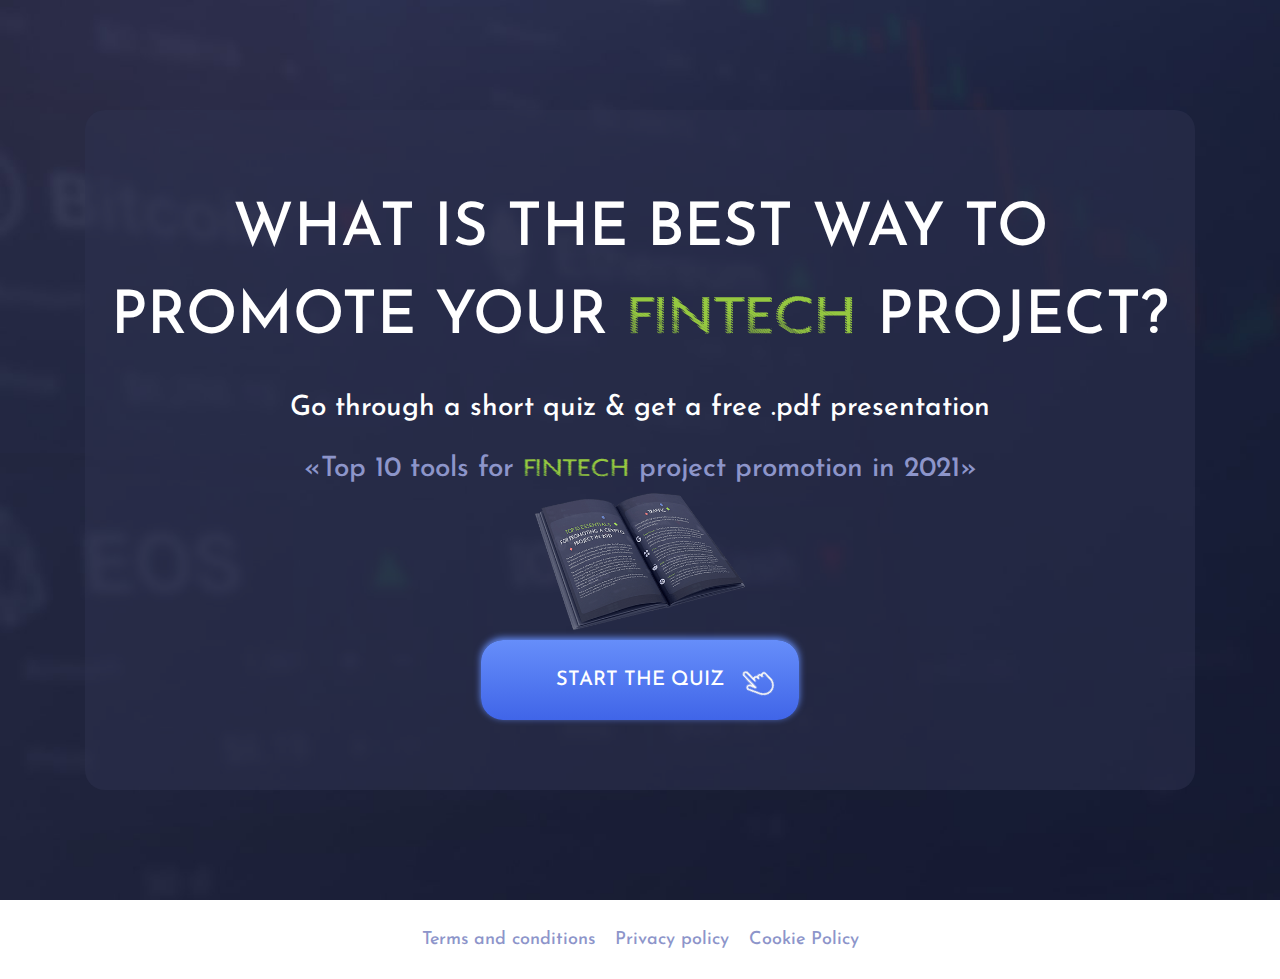
<file: index.html>
<!DOCTYPE html>
<html lang="en">
  <head>
    <meta charset="UTF-8" />
    <meta http-equiv="X-UA-Compatible" content="IE=edge" />
    <meta name="viewport" content="width=device-width, initial-scale=1.0" />
    <link
      rel="icon"
      type="image/png"
      sizes="16x16"
      href="./assets/images/favicon.png"
    />

    <!-- Yandex.Metrika counter -->
    <!-- <script type="text/javascript">
      (function (m, e, t, r, i, k, a) {
        m[i] =
          m[i] ||
          function () {
            (m[i].a = m[i].a || []).push(arguments);
          };
        m[i].l = 1 * new Date();
        (k = e.createElement(t)),
          (a = e.getElementsByTagName(t)[0]),
          (k.async = 1),
          (k.src = r),
          a.parentNode.insertBefore(k, a);
      })(
        window,
        document,
        "script",
        "https://mc.yandex.ru/metrika/tag.js",
        "ym"
      );

      ym(75144544, "init", {
        clickmap: true,
        trackLinks: true,
        accurateTrackBounce: true,
        webvisor: true,
      });
    </script>
    <noscript
      ><div>
        <img
          src="https://mc.yandex.ru/watch/75144544"
          style="position: absolute; left: -9999px"
          alt=""
        /></div
    ></noscript> -->
    <!-- /Yandex.Metrika counter -->

    <link rel="stylesheet" href="./style.css" />
    <title>QUIZ</title>
  </head>
  <body>
    <section id="wrap">
      <div class="container">
        <div class="screen" style="align-items: center">
          <div class="first_screen">
            <h1>
              What is the best way to promote your
              <span class="text text-green">FINTECH</span> project?
            </h1>
            <p class="hello_screen-first">
              Go through a short quiz & get a free .pdf presentation
            </p>
            <p class="hello_screen-second">
              «Top 10 tools for
              <span class="text text-green">FINTECH</span> project promotion in
              2021»
            </p>
            <img src="./assets/images/book.png" class="book" alt="Book" />
            <!-- <button onclick="ym(75144544,'reachGoal','start');" class="next">
              START THE QUIZ <img src="./assets/images/click.gif" alt="gif" />
            </button> -->
            <button class="next">
              START THE QUIZ <img src="./assets/images/click.gif" alt="gif" />
            </button>
          </div>
        </div>
        <div id="chat_screen">
          <audio src="./assets/audio/income.mp3" id="income_sound" muted></audio>
          <audio src="./assets/audio/outcome.mp3" id="outcome_sound" muted></audio>

          <div class="question">Have you launched your <span class="text text-white">FINTECH</span> already?</div>
          <div class="answers">
            <button class="answer-btn">Yes</button>
            <button class="answer-btn">Not yet - I plan to do it soon</button>
          </div>
          <div class="question">
            Have you done anything regarding marketing and promotion so far?
          </div>
          <div class="answers">
            <button class="answer-btn">Yes</button>
            <button class="answer-btn">Not yet</button>
          </div>
          <div class="question">
            How urgently do you need any marketing support?
          </div>
          <div class="answers">
            <button class="answer-btn">As soon as possible</button>
            <button class="answer-btn">Within 2 weeks</button>
            <button class="answer-btn">Within 1 month</button>
            <button class="answer-btn">Not urgent at all</button>
          </div>
          <div class="question">
            Final step: in order to get a free presentation «Top 10 most
            effective tools for <span class="text text-white">FINTECH</span> promotion» please message via one of these
            messengers
          </div>
          <div class="answers socials_answers">
            <a href="https://bit.ly/3dna7vH" target="_blank">
              <img src="./assets/images/tg.svg" alt="icon" /> Telegram
            </a>
            <a href="https://bit.ly/3doQ4gj" target="_blank">
              <img src="./assets/images/whatsapp.svg" alt="icon"/> WhatsApp
            </a>
            <a href="https://bit.ly/2RJpypN" target="_blank">
              <img src="./assets/images/fb.svg" alt="icon" /> Facebook
            </a>
          </div>
          <div id="anchor"></div>
        </div>
      </div>
    </section>
    <footer id="footer_wrap">
      <div class="container">
        <div class="footer_screen">
          <ul class="agreements">
            <li>
              <a href="./pages/terms.html" target="_blank"
                >Terms and conditions</a
              >
            </li>
            <li>
              <a href="./pages/privacy.html" target="_blank">Privacy policy</a>
            </li>
            <li>
              <a href="./pages/cookie.html" target="_blank">Cookie Policy</a>
            </li>
          </ul>
        </div>
      </div>
    </footer>
    <script src="./main.js"></script>
  </body>
</html>
</file>
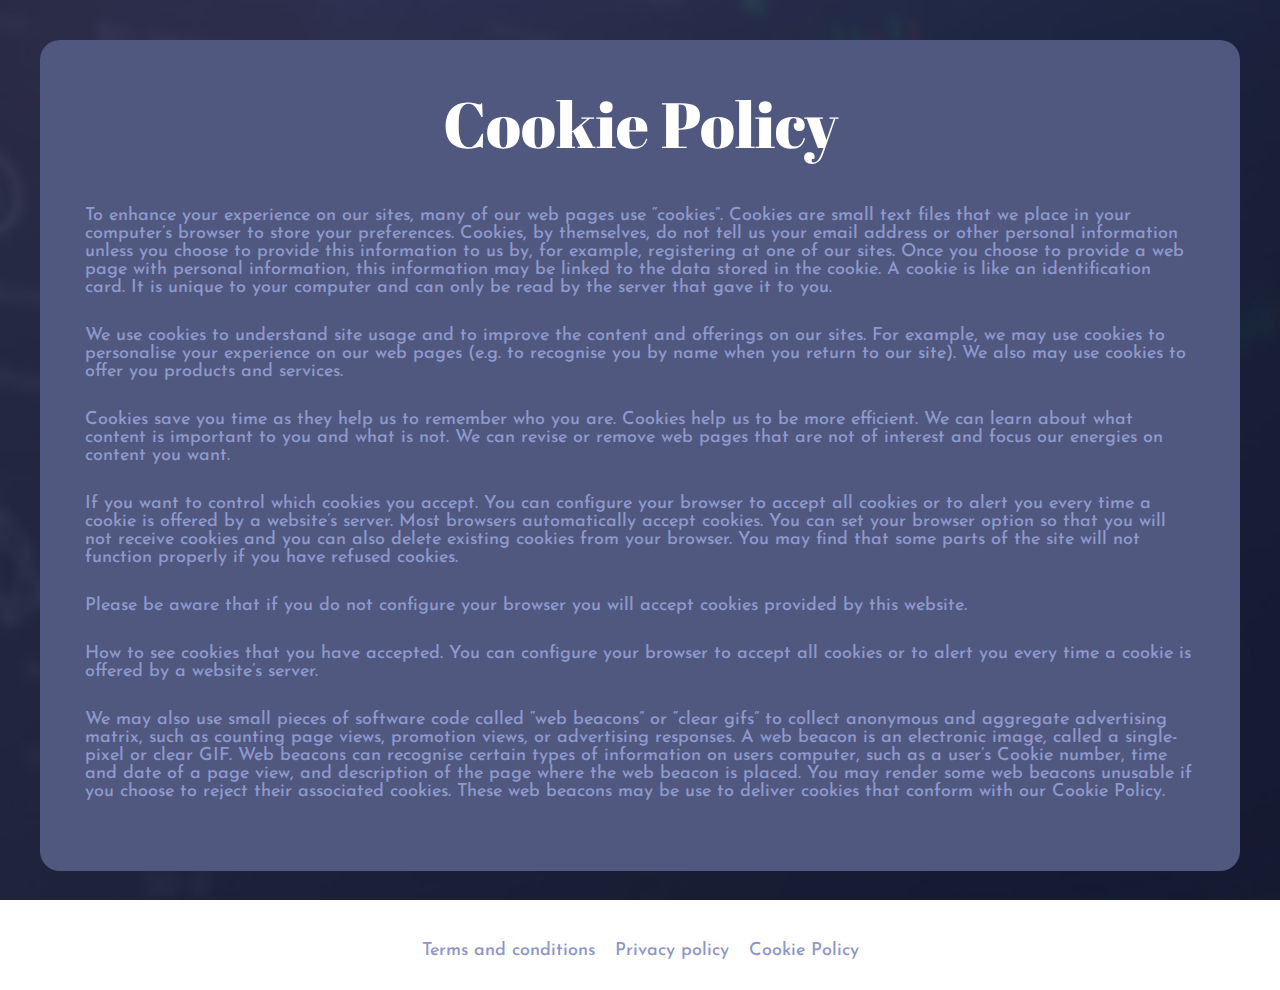
<file: pages/cookie.html>
<!DOCTYPE html>
<html lang="en">
  <head>
    <meta charset="UTF-8" />
    <meta http-equiv="X-UA-Compatible" content="IE=edge" />
    <meta name="viewport" content="width=device-width, initial-scale=1.0" />
    <link
      rel="icon"
      type="image/png"
      sizes="16x16"
      href="../assets/images/favicon.png"
    />
    <link rel="stylesheet" href="./style.css" />
    <title>Cookie policy</title>
  </head>
  <body>
    <section id="wrap">
      <div class="screen">
        <div class="container">
          <h1>Cookie Policy</h1>
          <p>
            To enhance your experience on our sites, many of our web pages use
            “cookies”. Cookies are small text files that we place in your
            computer’s browser to store your preferences. Cookies, by
            themselves, do not tell us your email address or other personal
            information unless you choose to provide this information to us by,
            for example, registering at one of our sites. Once you choose to
            provide a web page with personal information, this information may
            be linked to the data stored in the cookie. A cookie is like an
            identification card. It is unique to your computer and can only be
            read by the server that gave it to you.
          </p>
          <p>
            We use cookies to understand site usage and to improve the content
            and offerings on our sites. For example, we may use cookies to
            personalise your experience on our web pages (e.g. to recognise you
            by name when you return to our site). We also may use cookies to
            offer you products and services.
          </p>
          <p>
            Cookies save you time as they help us to remember who you are.
            Cookies help us to be more efficient. We can learn about what
            content is important to you and what is not. We can revise or remove
            web pages that are not of interest and focus our energies on content
            you want.
          </p>
          <p>
            If you want to control which cookies you accept. You can configure
            your browser to accept all cookies or to alert you every time a
            cookie is offered by a website’s server. Most browsers automatically
            accept cookies. You can set your browser option so that you will not
            receive cookies and you can also delete existing cookies from your
            browser. You may find that some parts of the site will not function
            properly if you have refused cookies.
          </p>
          <p>
            Please be aware that if you do not configure your browser you will
            accept cookies provided by this website.
          </p>
          <p>
            How to see cookies that you have accepted. You can configure your
            browser to accept all cookies or to alert you every time a cookie is
            offered by a website’s server.
          </p>
          <p>
            We may also use small pieces of software code called “web beacons”
            or “clear gifs” to collect anonymous and aggregate advertising
            matrix, such as counting page views, promotion views, or advertising
            responses. A web beacon is an electronic image, called a
            single-pixel or clear GIF. Web beacons can recognise certain types
            of information on users computer, such as a user’s Cookie number,
            time and date of a page view, and description of the page where the
            web beacon is placed. You may render some web beacons unusable if
            you choose to reject their associated cookies. These web beacons may
            be use to deliver cookies that conform with our Cookie Policy.
          </p>
        </div>
      </div>
    </section>

    <footer id="footer_wrap">
      <div class="container">
        <div class="footer_screen">
          
          <ul class="agreements">
            <li>
              <a href="./terms.html" target="_blank">Terms and conditions</a>
            </li>
            <li>
              <a href="./privacy.html" target="_blank">Privacy policy</a>
            </li>
            <li>
              <a href="./cookie.html" target="_blank">Cookie Policy</a>
            </li>
          </ul>
        </div>
      </div>
    </footer>
  </body>
</html>
</file>
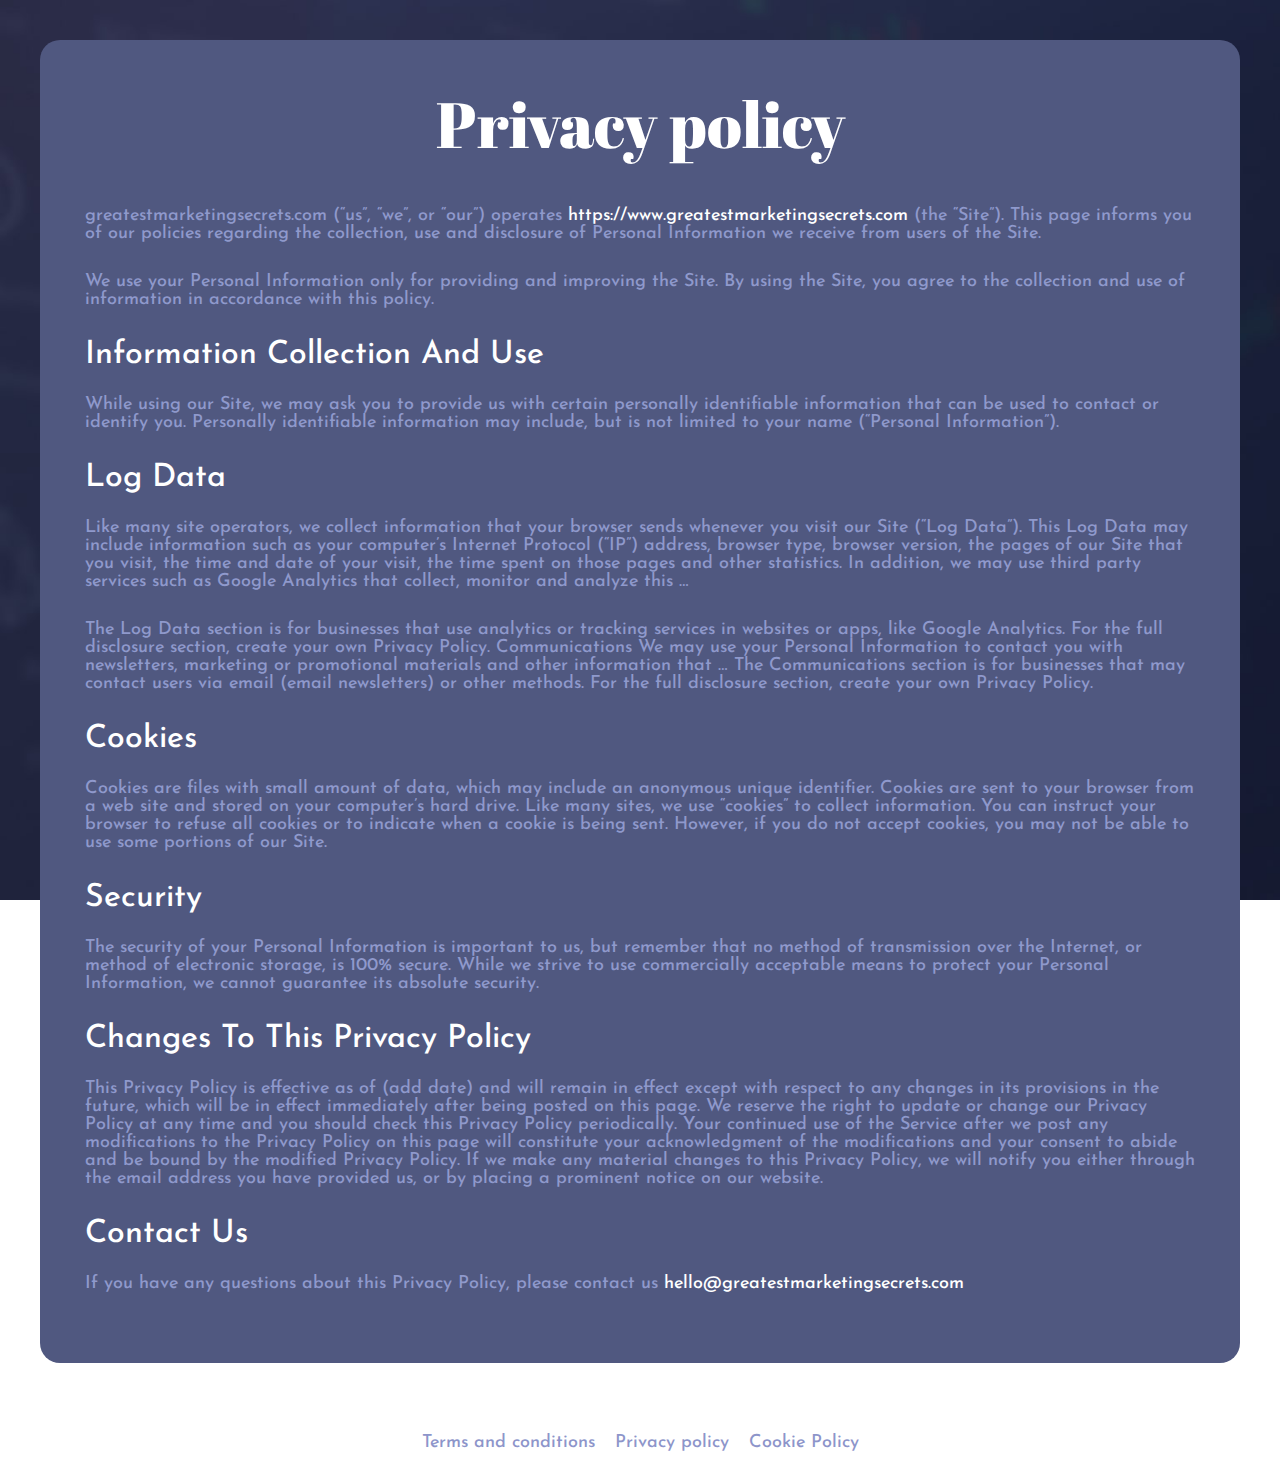
<file: pages/privacy.html>
<!DOCTYPE html>
<html lang="en">
  <head>
    <meta charset="UTF-8" />
    <meta http-equiv="X-UA-Compatible" content="IE=edge" />
    <meta name="viewport" content="width=device-width, initial-scale=1.0" />
    <link
      rel="icon"
      type="image/png"
      sizes="16x16"
      href="../assets/images/favicon.png"
    />
    <link rel="stylesheet" href="./style.css" />
    <title>Privacy policy</title>
  </head>
  <body>
    <section id="wrap">
      <div class="screen">
        <div class="container">
          <h1>Privacy policy</h1>
          <p>
            greatestmarketingsecrets.com (“us”, “we”, or “our”) operates
            <a href="https://www.greatestmarketingsecrets.com">https://www.greatestmarketingsecrets.com</a> (the
            “Site”). This page informs you of our policies regarding the
            collection, use and disclosure of Personal Information we receive
            from users of the Site.
          </p>
          <p>
            We use your Personal Information only for providing and improving
            the Site. By using the Site, you agree to the collection and use of
            information in accordance with this policy.
          </p>
          <h2>Information Collection And Use</h2>
          <p>
            While using our Site, we may ask you to provide us with certain
            personally identifiable information that can be used to contact or
            identify you. Personally identifiable information may include, but
            is not limited to your name (“Personal Information”).
          </p>
          <h2>Log Data</h2>
          <p>
            Like many site operators, we collect information that your browser
            sends whenever you visit our Site (“Log Data”). This Log Data may
            include information such as your computer’s Internet Protocol (“IP”)
            address, browser type, browser version, the pages of our Site that
            you visit, the time and date of your visit, the time spent on those
            pages and other statistics. In addition, we may use third party
            services such as Google Analytics that collect, monitor and analyze
            this …
          </p>
          <p>
            The Log Data section is for businesses that use analytics or
            tracking services in websites or apps, like Google Analytics. For
            the full disclosure section, create your own Privacy Policy.
            Communications We may use your Personal Information to contact you
            with newsletters, marketing or promotional materials and other
            information that … The Communications section is for businesses that
            may contact users via email (email newsletters) or other methods.
            For the full disclosure section, create your own Privacy Policy.
          </p>
          <h2>Cookies</h2>
          <p>
            Cookies are files with small amount of data, which may include an
            anonymous unique identifier. Cookies are sent to your browser from a
            web site and stored on your computer’s hard drive. Like many sites,
            we use “cookies” to collect information. You can instruct your
            browser to refuse all cookies or to indicate when a cookie is being
            sent. However, if you do not accept cookies, you may not be able to
            use some portions of our Site.
          </p>
          <h2>Security</h2>
          <p>
            The security of your Personal Information is important to us, but
            remember that no method of transmission over the Internet, or method
            of electronic storage, is 100% secure. While we strive to use
            commercially acceptable means to protect your Personal Information,
            we cannot guarantee its absolute security.
          </p>
          <h2>Changes To This Privacy Policy</h2>
          <p>
            This Privacy Policy is effective as of (add date) and will remain in
            effect except with respect to any changes in its provisions in the
            future, which will be in effect immediately after being posted on
            this page. We reserve the right to update or change our Privacy
            Policy at any time and you should check this Privacy Policy
            periodically. Your continued use of the Service after we post any
            modifications to the Privacy Policy on this page will constitute
            your acknowledgment of the modifications and your consent to abide
            and be bound by the modified Privacy Policy. If we make any material
            changes to this Privacy Policy, we will notify you either through
            the email address you have provided us, or by placing a prominent
            notice on our website.
          </p>
          <h2>Contact Us</h2>
          <p>
            If you have any questions about this Privacy Policy, please contact
            us
            <a href="mailto:hello@greatestmarketingsecrets.com">hello@greatestmarketingsecrets.com</a>
          </p>
        </div>
      </div>
    </section>

    <footer id="footer_wrap">
      <div class="container">
        <div class="footer_screen">
          <ul class="agreements">
            <li>
              <a href="./terms.html" target="_blank">Terms and conditions</a>
            </li>
            <li>
              <a href="./privacy.html" target="_blank">Privacy policy</a>
            </li>
            <li>
              <a href="./cookie.html" target="_blank">Cookie Policy</a>
            </li>
          </ul>
        </div>
      </div>
    </footer>
  </body>
</html>
</file>
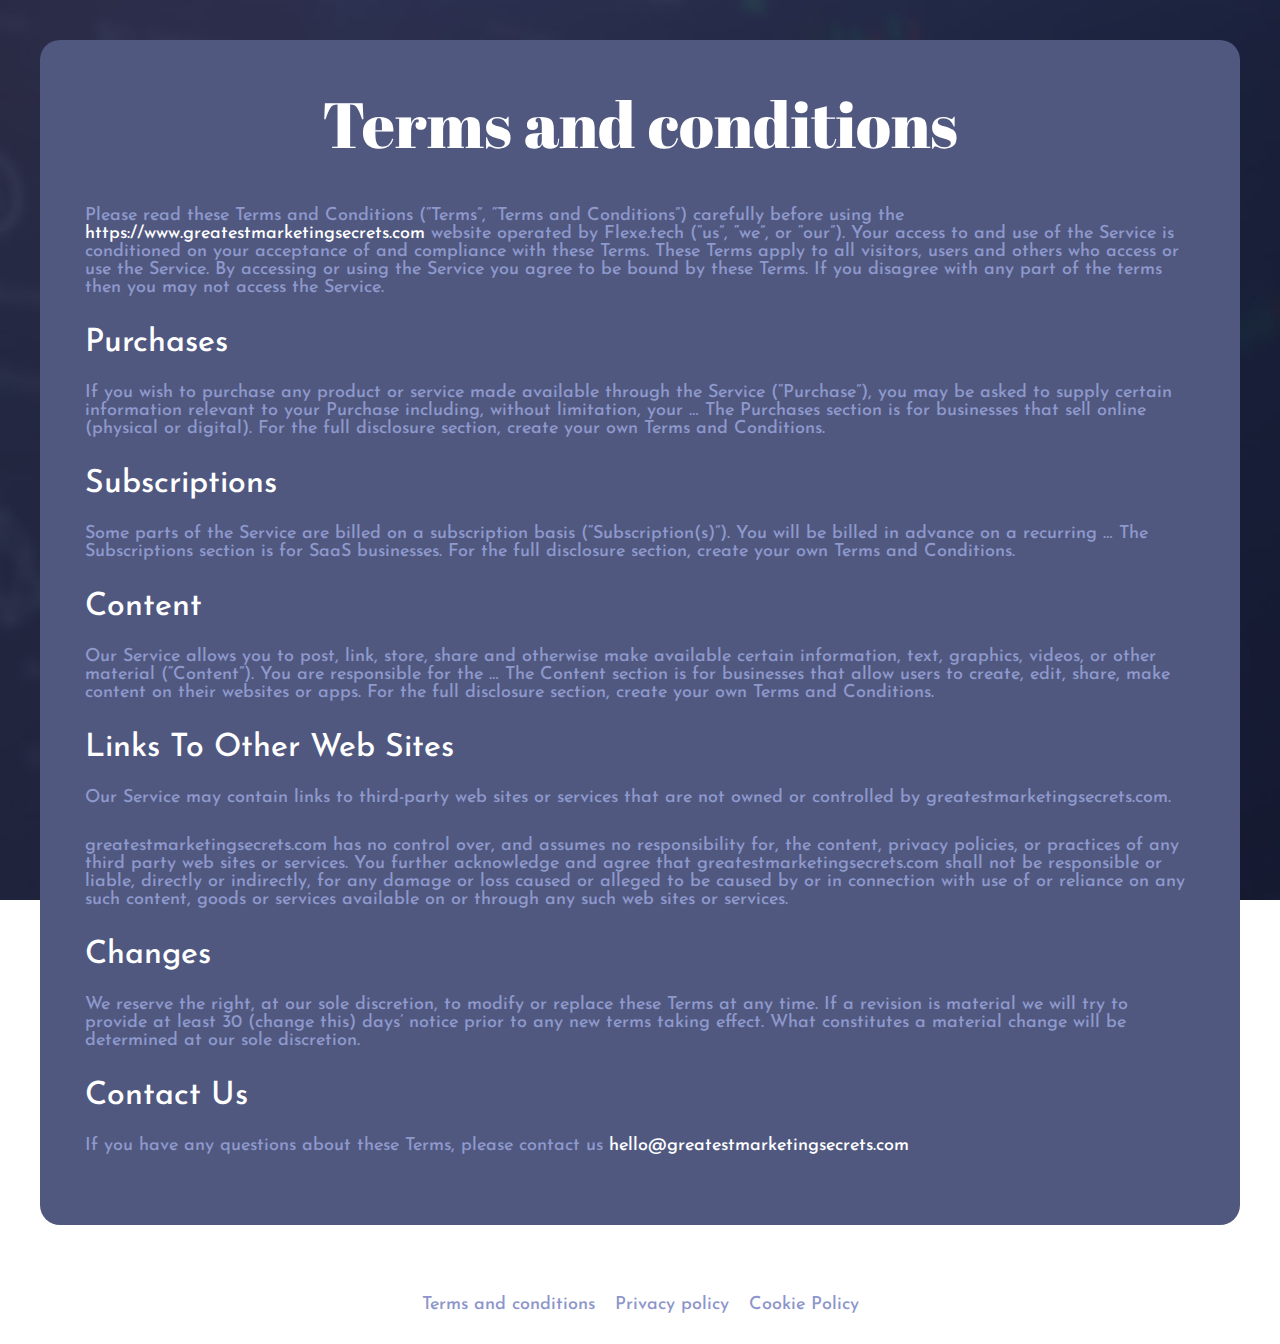
<file: pages/terms.html>
<!DOCTYPE html>
<html lang="en">
  <head>
    <meta charset="UTF-8" />
    <meta http-equiv="X-UA-Compatible" content="IE=edge" />
    <meta name="viewport" content="width=device-width, initial-scale=1.0" />
    <link
      rel="icon"
      type="image/png"
      sizes="16x16"
      href="../assets/images/favicon.png"
    />
    <link rel="stylesheet" href="./style.css" />
    <title>Terms and conditions</title>
  </head>
  <body>
    <section id="wrap">
      <div class="screen">
        <div class="container">
          <h1>Terms and conditions</h1>
          <p>
            Please read these Terms and Conditions (“Terms”, “Terms and
            Conditions”) carefully before using the
            <a href="https://www.greatestmarketingsecrets.com">https://www.greatestmarketingsecrets.com</a>
            website operated by Flexe.tech (“us”, “we”, or “our”). Your access to
            and use of the Service is conditioned on your acceptance of and
            compliance with these Terms. These Terms apply to all visitors,
            users and others who access or use the Service. By accessing or
            using the Service you agree to be bound by these Terms. If you
            disagree with any part of the terms then you may not access the
            Service.
          </p>
          <h2>Purchases</h2>
          <p>
            If you wish to purchase any product or service made available
            through the Service (“Purchase”), you may be asked to supply certain
            information relevant to your Purchase including, without limitation,
            your … The Purchases section is for businesses that sell online
            (physical or digital). For the full disclosure section, create your
            own Terms and Conditions.
          </p>
          <h2>Subscriptions</h2>
          <p>
            Some parts of the Service are billed on a subscription basis
            (“Subscription(s)”). You will be billed in advance on a recurring …
            The Subscriptions section is for SaaS businesses. For the full
            disclosure section, create your own Terms and Conditions.
          </p>
          <h2>Content</h2>
          <p>
            Our Service allows you to post, link, store, share and otherwise
            make available certain information, text, graphics, videos, or other
            material (“Content”). You are responsible for the … The Content
            section is for businesses that allow users to create, edit, share,
            make content on their websites or apps. For the full disclosure
            section, create your own Terms and Conditions.
          </p>
          <h2>Links To Other Web Sites</h2>
          <p>
            Our Service may contain links to third-party web sites or services
            that are not owned or controlled by greatestmarketingsecrets.com.
          </p>
          <p>
            greatestmarketingsecrets.com has no control over, and assumes no responsibility for, the
            content, privacy policies, or practices of any third party web sites
            or services. You further acknowledge and agree that greatestmarketingsecrets.com shall
            not be responsible or liable, directly or indirectly, for any damage
            or loss caused or alleged to be caused by or in connection with use
            of or reliance on any such content, goods or services available on
            or through any such web sites or services.
          </p>
          <h2>Changes</h2>
          <p>
            We reserve the right, at our sole discretion, to modify or replace
            these Terms at any time. If a revision is material we will try to
            provide at least 30 (change this) days’ notice prior to any new
            terms taking effect. What constitutes a material change will be
            determined at our sole discretion.
          </p>
          <h2>Contact Us</h2>
          <p>
            If you have any questions about these Terms, please contact us
            <a href="mailto:hello@greatestmarketingsecrets.com">hello@greatestmarketingsecrets.com</a>
          </p>
        </div>
      </div>
    </section>

    <footer id="footer_wrap">
      <div class="container">
        <div class="footer_screen">
          <ul class="agreements">
            <li>
              <a href="./terms.html" target="_blank">Terms and conditions</a>
            </li>
            <li>
              <a href="./privacy.html" target="_blank">Privacy policy</a>
            </li>
            <li>
              <a href="./cookie.html" target="_blank">Cookie Policy</a>
            </li>
          </ul>
        </div>
      </div>
    </footer>
  </body>
</html>
</file>
<file: style.css>
* {
  margin: 0;
  padding: 0;
  box-sizing: border-box;
}

body,
html {
  overflow-x: hidden;
  scroll-behavior: smooth;
}

@font-face {
  font-family: "Bold";
  src: url("./assets/fonts/JosefinSans-Bold.ttf") format("truetype");
  font-weight: 700;
}
@font-face {
  font-family: "Medium";
  src: url("./assets/fonts/JosefinSans-Medium.ttf") format("truetype");
  font-weight: 500;
}
@font-face {
  font-family: "Regular";
  src: url("./assets/fonts/AbrilFatface-Regular.ttf") format("truetype");
  font-weight: 400;
}

@font-face {
  font-family: "NeedGlass";
  src: url("./assets/fonts/Needglas.ttf") format("truetype");
  font-weight: 400;
}

.container {
  max-width: 1140px;
  width: 100%;
  margin: 0 auto;
  padding: 0 15px;
}

/* site styles begin */
#wrap {
  background: url("./assets/images/main-bg.jpg") no-repeat center;
  background-attachment: fixed;
  background-size: cover;
  padding: 48px 0;
  min-height: 100vh;
  display: flex;
  align-items: center;
}

.screen {
  background: rgba(46, 50, 80, 0.5);
  border-radius: 20px;
  padding: 90px 15px 70px 15px;
}

/* first screen begin */
.first_screen {
  display: flex;
  flex-direction: column;
  align-items: center;
}

.first_screen h1 {
  position: relative;
  color: #ffffff;
  font-family: "Medium";
  font-weight: 300;
  text-align: center;
  font-size: 60px;
  text-transform: uppercase;
}
.first_screen h1 span {
  color: #95c840;
}

.first_screen h1 img {
  width: 250px;
  margin-bottom: -4px;
}

.first_screen p {
  color: #ffffff;
  font-family: "Medium";
  font-size: 28px;
  text-align: center;
}
.first_screen p.hello_screen-first {
  margin-top: 45px;
}

.first_screen p.hello_screen-second {
  margin-top: 20px;
  color: #8d95ca;
}
.first_screen p.hello_screen-second img {
  margin-bottom: -2px;
  width: 100px;
}

.first_screen img.book {
  width: 210px;
  height: auto;
  margin-top: 10px;
  transform: translateY(20px);
}

.first_screen button.next {
  padding: 30px 75px;
  background: linear-gradient(
    180deg,
    rgba(102, 142, 250, 1) 0%,
    rgba(64, 101, 232, 1) 100%
  );
  box-shadow: 0 -2px 7px rgb(102, 142, 250);
  border: 0;
  outline: 0;
  border-radius: 22px;
  color: #ffffff;
  font-size: 20px;
  font-family: "Medium";
  z-index: 5;
}

.first_screen button.next:hover,
.first_screen button.next:focus {
  background: linear-gradient(180deg, #6a83bb 0%, #4d67b0 100%);
  box-shadow: 0 -2px 7px #4d67b0;
}
/* first screen begin */

/* media */
@media screen and (max-width: 972px) {
  .first_screen h1 {
    font-size: 35px;
  }
  .first_screen h1:before {
    width: 496px;
    height: 134px;
  }
  .first_screen h1 img {
    width: 140px;
    margin-bottom: -1px;
  }
}
@media screen and (max-width: 768px) {
  .quiz_screen .buttons span {
    display: none;
  }
  .first_screen button.next {
    padding: 16px 49px;
    font-size: 17px;
    border-radius: 15px;
  }
}

.first_screen button.next {
  position: relative !important;
}

.first_screen button.next img {
  position: absolute;
  top: 15px;
  right: 20px;
  width: 50px;
  height: 49px;
  transform: rotate(-45deg);
}
@media screen and (max-width: 1440px) {
  #wrap {
    padding: 20px 0 20px 0;
    min-height: 100vh;
  }
}
@media screen and (max-width: 768px) {
  .first_screen button.next img {
    position: absolute;
    top: 7px;
    right: 15px;
    width: 35px;
    height: 35px;
    transform: rotate(-45deg);
  }
  #wrap {
    padding: 15px 0 15px 0;
    min-height: 100vh;
  }
  .screen {
    background: rgba(46, 50, 80, 0.5);
    border-radius: 20px;
    padding: 40px 15px 40px 15px;
  }
  .book {
    max-width: 150px;
  }
}

/* 04/04/2021 */
body {
  background: url("./assets/images/main-bg.jpg") no-repeat center;
  background-attachment: fixed;
  background-size: cover;
}
.first_screen img.book {
  transform: none;
}
.first_screen button {
  margin-top: 10px;
}

footer .container .footer_screen {
  padding: 30px 30px;
  display: flex;
  align-items: center;
  justify-content: center;
}
footer .container .footer_screen .agreements {
  margin-left: 20px;
  list-style-type: none;
  display: flex;
}
footer .container .footer_screen .agreements li {
  margin-right: 20px;
}
footer .container .footer_screen .agreements li a {
  color: #8d95ca;
  text-decoration: none;
  font-family: "Medium";
  font-size: 18px;
}

@media screen and (max-width: 740px) {
  footer .container .footer_screen .agreements {
    flex-direction: column;
  }
}
@media screen and (max-width: 479px) {
  footer .container .footer_screen {
    flex-direction: column;
  }
  footer .container .footer_screen .agreements {
    margin-top: 15px;
    text-align: center;
  }
}

/* 11 april 2021 add font */
.text {
  font-family: "NeedGlass" !important;
}
.text-white {
  color: #ffffff !important;
}
.text-green {
  color: #95c840 !important;
}

#chat_screen {
  position: relative;
  background: rgba(46, 50, 80, 0.5);
  border-radius: 20px;
  padding: 95px 33px;
  max-width: 760px;
  width: 100%;
  min-height: 90vh;
  height: 100%;
  margin: auto;
}
#chat_screen:after {
  content: "";
  position: absolute;
  bottom: 90px;
  left: 0;
  width: 100%;
  height: 2px;
  background: #2f3451;
  box-shadow: 0 -2px 0 #21253d;
}
#chat_screen * {
  font-family: "Medium";
  color: #ffffff;
  font-size: 20px;
}
#chat_screen .question {
  /* transition: .3s !important; */
  display: none;
  vertical-align: top;
  max-width: 479px;
  font-size: 18px;
  margin-bottom: 35px;
  padding: 22px 25px;
  border-radius: 50px;
  border-top-left-radius: 0;
  border: 0;
  background: linear-gradient(180deg, #3b405e 0%, #404769 100%);
  box-shadow: 0 -2px 7px #404669;
  line-height: 25px;
}
#chat_screen .answers {
  display: none;
  justify-content: flex-end;
  flex-wrap: wrap;
}
#chat_screen .answers button {
  padding: 22px 40px;
  font-size: 17px;
  border-radius: 50px;
  background: linear-gradient(180deg, #5f87fc 0%, #4268e9 100%);
  box-shadow: 0 -2px 7px #5f87fc;
  border: 0;
  outline: 0;
  margin-bottom: 35px;
  margin-left: 15px;
  display: flex;
  align-items: center;
}
#chat_screen .answers button:focus {
  animation: color ease 1s;
}
.active-btn {
  background: linear-gradient(180deg, #25e325 0%, #07ae07 100%) !important;
  box-shadow: 0 -2px 7px #25e325 !important;
}
#chat_screen .socials_answers a img {
  margin-right: 10px;
  transform: translateY(-3px);
  width: 25px;
  height: 25px;
}
#chat_screen .socials_answers a {
  text-decoration: none;
  padding: 22px;
  font-size: 17px;
  border-radius: 50px;
  background: linear-gradient(180deg, #5f87fc 0%, #4268e9 100%);
  box-shadow: 0 -2px 7px #5f87fc;
  border: 0;
  outline: 0;
  margin-bottom: 35px;
  margin-left: 15px;
  display: flex;
  align-items: center;
}

@media screen and (max-width: 768px) {
  #chat_screen {
    padding: 40px 15px 60px 15px;
  }
  #chat_screen:after {
    bottom: 45px;
  }
  #chat_screen .question {
    padding: 20px 20px;
    margin-bottom: 25px;
  }
  #chat_screen .answers button,
  #chat_screen .socials_answers a {
    margin-bottom: 25px;
    margin-left: 15px;
    padding: 17px 35px;
  }
}

@media screen and (max-width: 375px) {
  #chat_screen .question {
    font-size: 17px;
  }
  #chat_screen .answers button {
    font-size: 17px;
  }
}

@keyframes color {
  0% {
    transform: scale(1);
  }
  50% {
    transform: scale(0.9);
  }
  100% {
    transform: scale(1);
  }
}
</file>
<file: pages/style.css>
* {
  margin: 0;
  padding: 0;
  box-sizing: border-box;
}
@font-face {
  font-family: "Bold";
  src: url("../assets/fonts/JosefinSans-Bold.ttf") format("truetype");
  font-weight: 700;
}
@font-face {
  font-family: "Medium";
  src: url("../assets/fonts/JosefinSans-Medium.ttf") format("truetype");
  font-weight: 500;
}
@font-face {
  font-family: "Regular";
  src: url("../assets/fonts/AbrilFatface-Regular.ttf") format("truetype");
  font-weight: 400;
}

body {
  background: url("../assets/images/main-bg.jpg") no-repeat center;
  background-attachment: fixed;
  background-size: cover;
}
#wrap {
  padding: 40px;
}
.container {
  max-width: 1140px;
  width: 100%;
  margin: 0 auto;
  padding: 0 15px;
}
.screen {
  border-radius: 20px;
  background: #505880;
  padding: 40px 15px;
}

h1 {
  font-family: "Regular";
  font-weight: 400;
  color: #ffffff;
  text-align: center;
  font-size: 64px;
  margin-bottom: 40px;
}
h2 {
  font-size: 32px;
  color: #ffffff;
  font-family: "Medium";
  font-weight: 400;
  margin-bottom: 25px;
}
p {
  color: #8f99cc;
  font-family: "Medium";
  font-weight: 400;
  margin-bottom: 30px;
  font-size: 18px;
}
p a {
  color: #fff;
  text-decoration: none;
}

footer {
}
footer .container .footer_screen {
  padding: 30px 30px;
  display: flex;
  align-items: center;
  justify-content: center;
}
footer .container .footer_screen .agreements {
  margin-left: 20px;
  list-style-type: none;
  display: flex;
}
footer .container .footer_screen .agreements li {
  margin-right: 20px;
}
footer .container .footer_screen .agreements li a {
  color: #8d95ca;
  text-decoration: none;
  font-family: "Medium";
  font-size: 18px;
}

@media screen and (max-width: 740px) {
  footer .container .footer_screen .agreements {
    flex-direction: column;
  }
}
@media screen and (max-width: 479px) {
  footer .container .footer_screen {
    flex-direction: column;
  }
  footer .container .footer_screen .agreements {
    margin-top: 15px;
    text-align: center;
  }
}

@media screen and (max-width: 768px) {
  #wrap {
    padding: 15px;
  }
  h1 {
    font-size: 34px;
  }
  h2 {
    font-size: 25px;
    color: #ffffff;
    font-family: "Medium";
    font-weight: 400;
    margin-bottom: 25px;
  }
  p {
    color: #8f99cc;
    font-family: "Medium";
    font-weight: 400;
    margin-bottom: 30px;
    font-size: 18px;
  }
}
</file>
